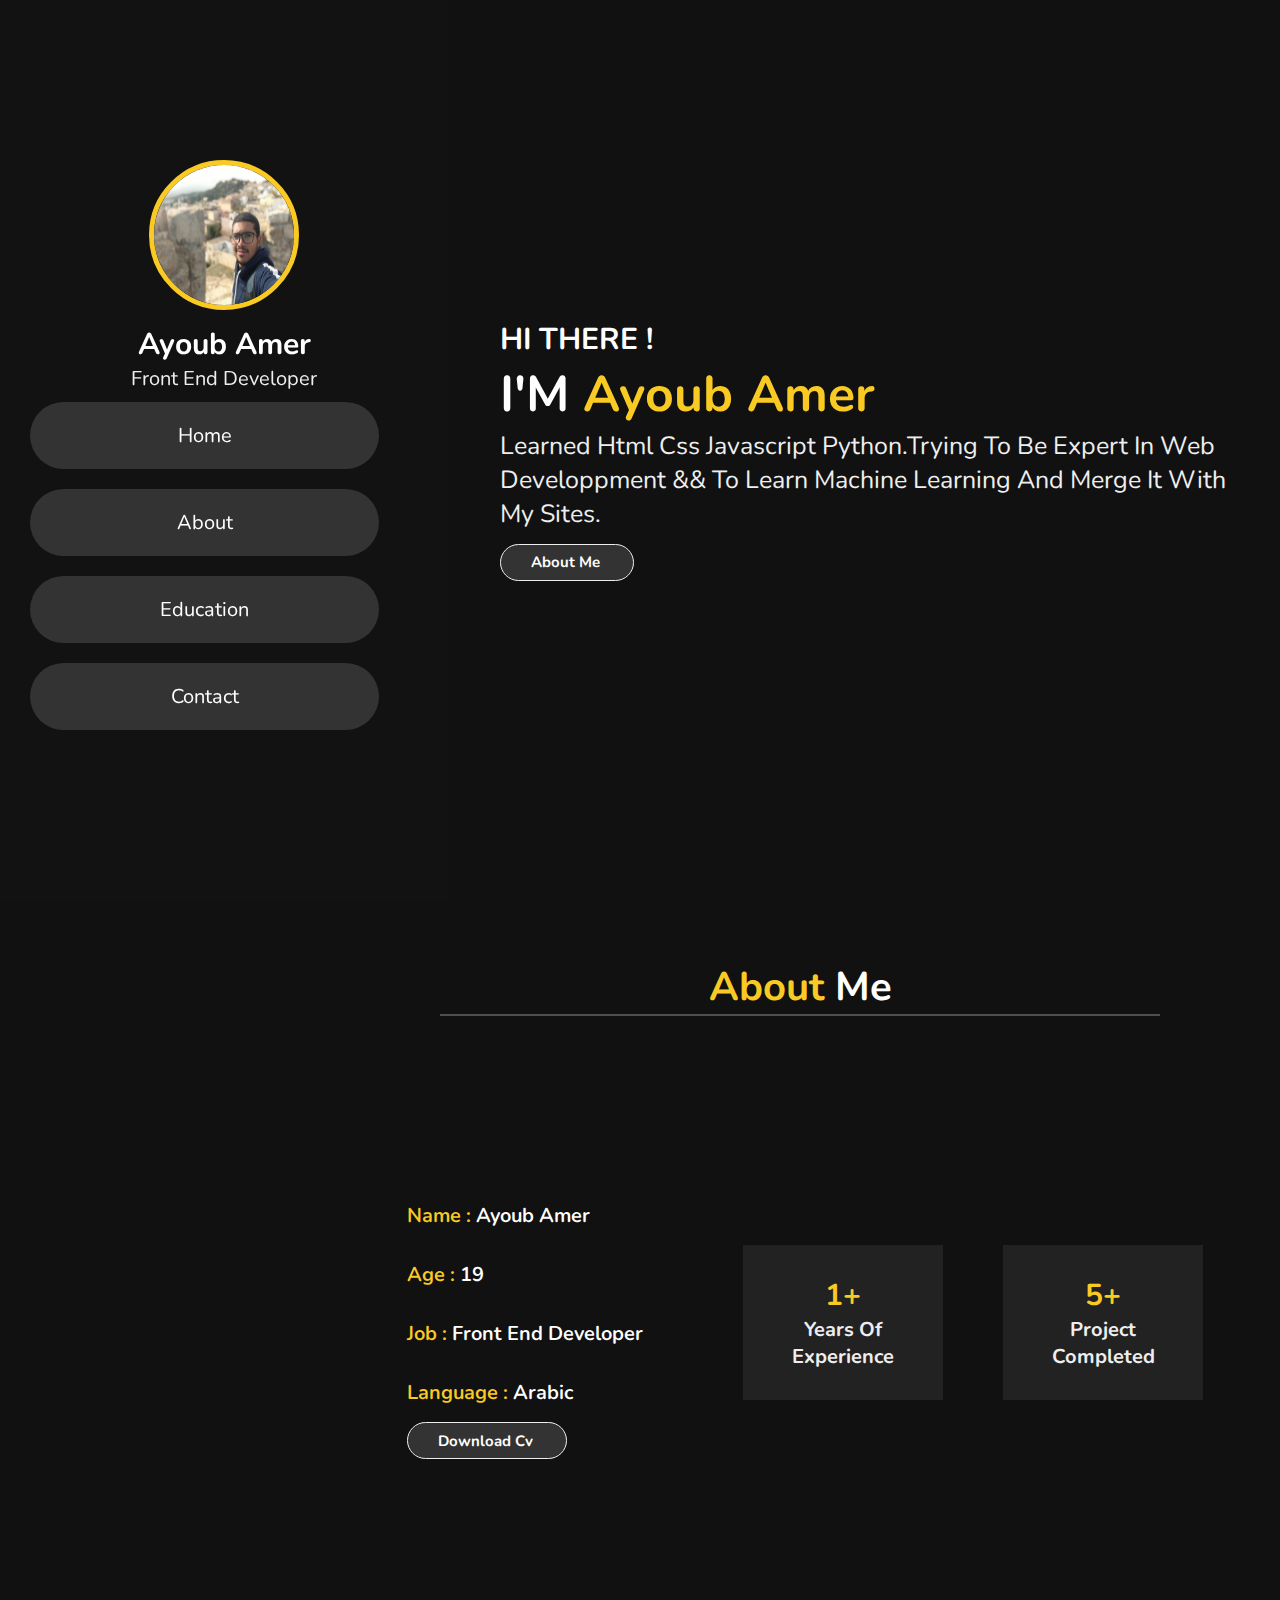
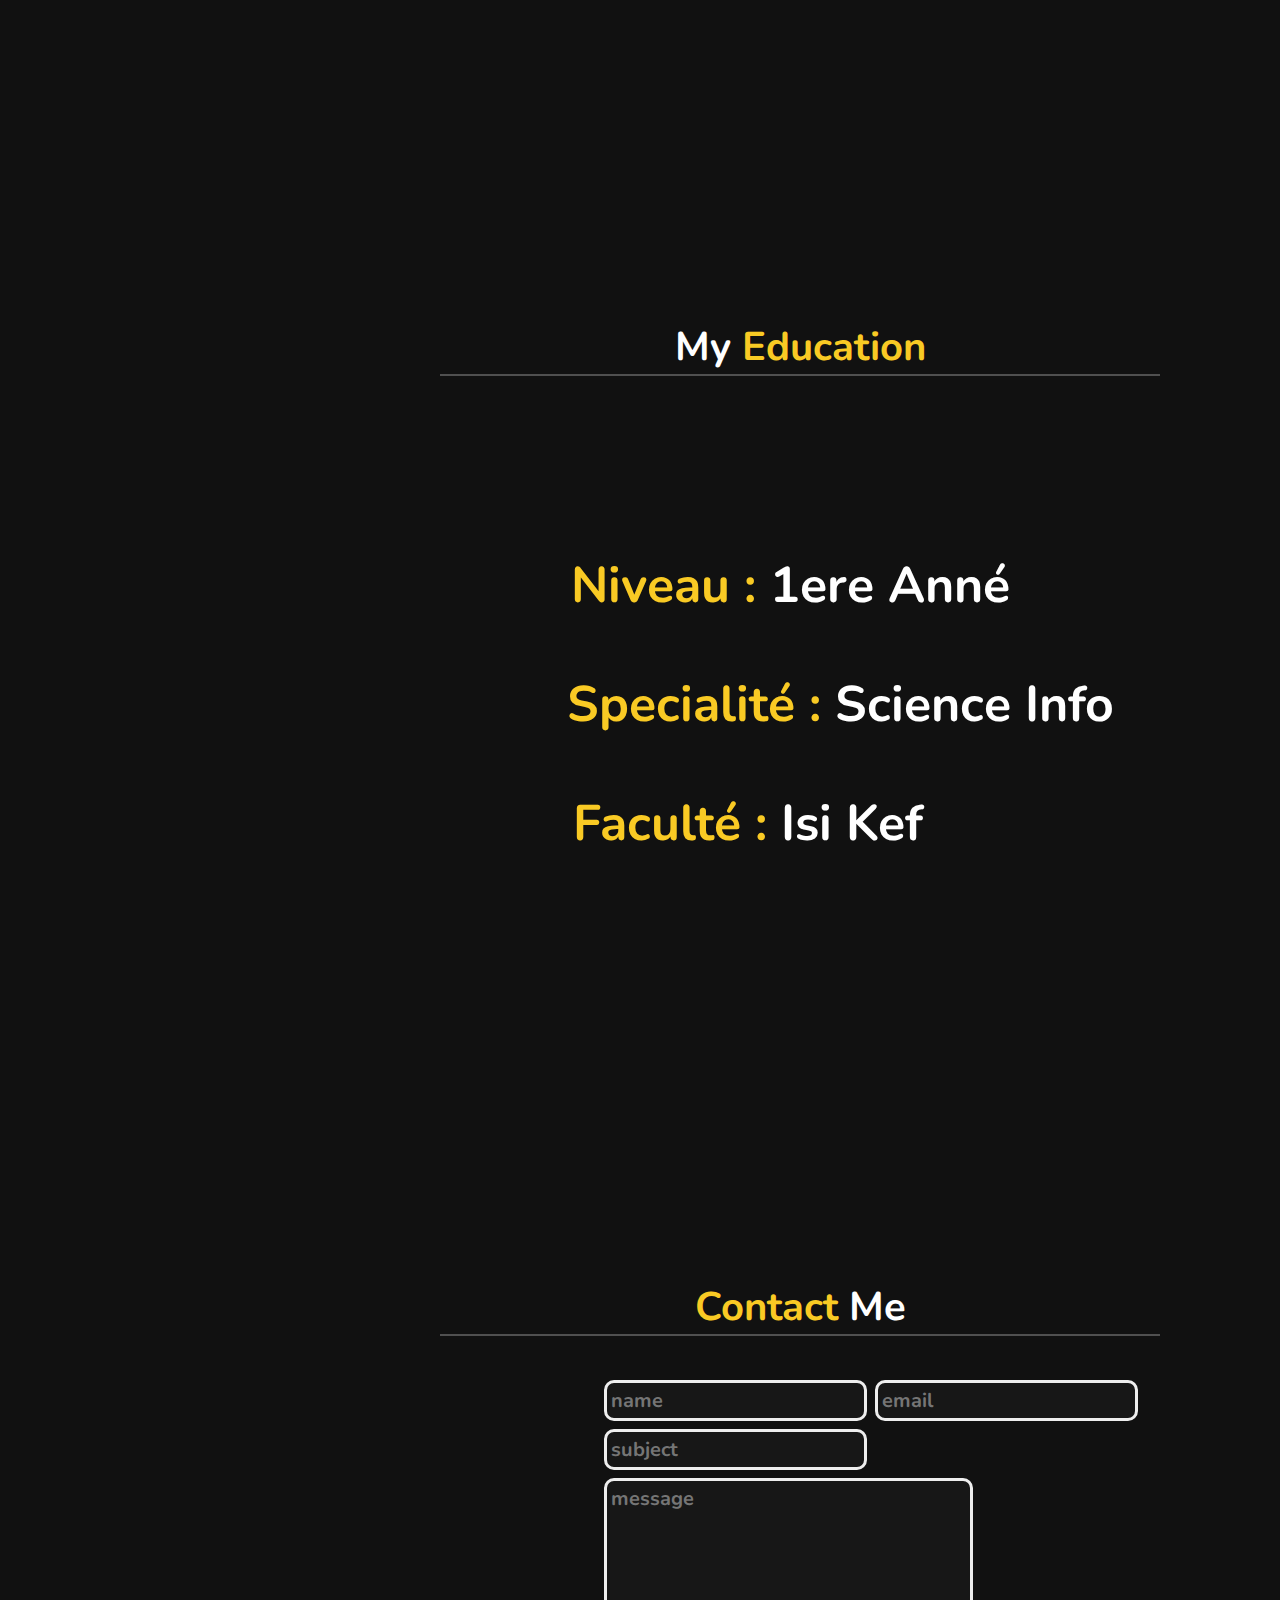
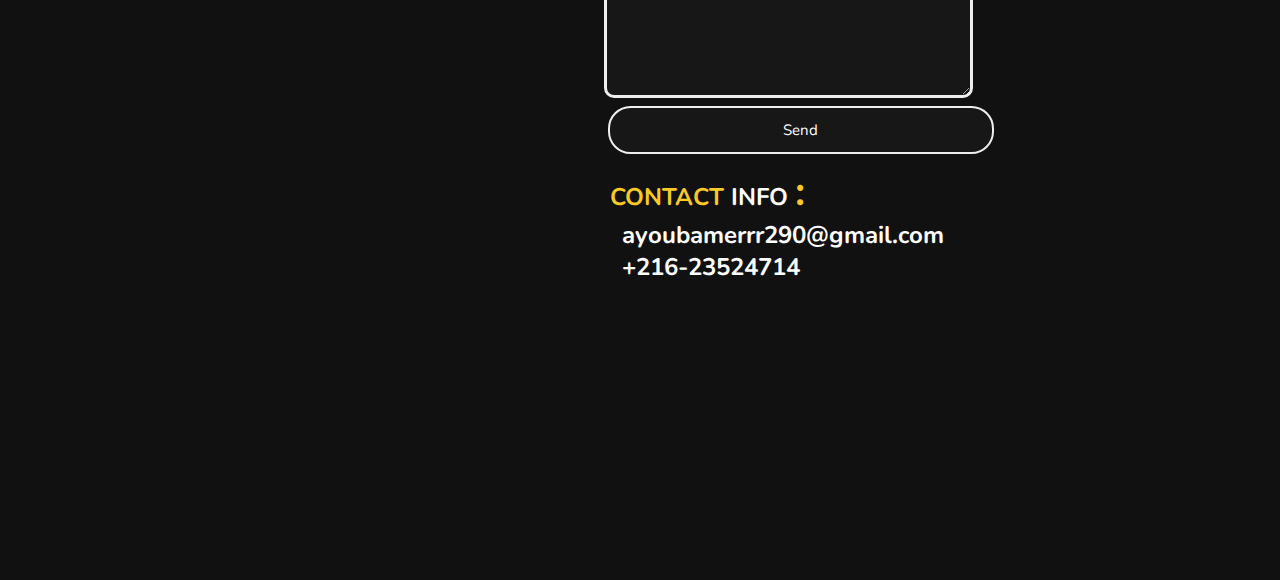
<file: index.html>
<!DOCTYPE html>
<html lang="en">

<head>
    <meta charset="UTF-8" />
    <meta http-equiv="X-UA-Compatible" content="IE=edge" />
    <meta name="viewport" content="width=device-width, initial-scale=1.0" />
    <title>Buoya Portfolio</title>
    <!-- Font Awseome Link  -->
    <link rel="stylesheet" href="https://cdnjs.cloudflare.com/ajax/libs/font-awesome/6.0.0-beta3/css/all.min.css" integrity="sha512-Fo3rlrZj/k7ujTnHg4CGR2D7kSs0v4LLanw2qksYuRlEzO+tcaEPQogQ0KaoGN26/zrn20ImR1DfuLWnOo7aBA==" crossorigin="anonymous" referrerpolicy="no-referrer"
    />
    <!-- Css File Link    -->
    <link rel="stylesheet" href="style.css" />
</head>

<body>
    <!-- Header Section Start  -->
    <header>
        <div class="user">
            <img src="images/user-pic.jpg" />
            <h3 class="name">Ayoub Amer</h3>
            <p class="job">Front End Developer</p>
        </div>
        <!-- Side Navbar Begin  -->
        <nav>
            <ul>
                <li><a href="#home">Home</a></li>
                <li><a href="#about">About</a></li>
                <li><a href="#education">Education</a></li>
                <li><a href="#contact">Contact</a></li>
            </ul>
        </nav>
        <!-- Side Navbar End  -->
    </header>
    <!-- Header Section End  -->
    <div id="menu" class="fas fa-bars"></div>
    <!-- Home Section Begin  -->
    <section class="home" id="home">
        <h3>HI THERE !</h3>
        <h1>I'M <span>Ayoub Amer</span></h1>
        <p>
            Learned html css javascript python.Trying To be Expert in Web developpment && To Learn machine learning and Merge it With my sites.
        </p>
        <a href="#about"><button class="btn">About Me <i class="fas fa-user"></i></button
      ></a>
    </section>
    <!-- Home Section End  -->
    <!-- About Section Begin  -->
    <section class="about" id="about">
        <h1 class="heading"><span>about </span>me</h1>
        <div class="row">
            <div class="info">
                <h3>name : <span>ayoub amer</span></h3>
                <h3>age : <span> 19 </span></h3>
                <h3>job : <span>front end developer</span></h3>
                <h3>language : <span>arabic</span></h3>
                <a href="cv.html" target="_blank"><button class="btn">
              download cv <i class="fas fa-download"></i></button
          ></a>
            </div>
            <div class="counter">
                <div class="box">
                    <span>1+</span>
                    <h3>years of experience</h3>
                </div>
                <div class="box">
                    <span>5+</span>
                    <h3>project completed</h3>
                </div>
            </div>
        </div>
    </section>
    <!-- About Section End  -->
    <!-- Education Section Start  -->
    <section class="education" id="education">
        <h1 class="heading head-edu">my <span>education</span></h1>
        <div class="container">
            <h3>niveau : <span> 1ere anné </span></h3>
            <h3>specialité : <span> science info</span></h3>
            <h3>faculté : <span> isi kef</span></h3>
        </div>
    </section>
    <!-- Education Section End  -->
    <!-- Contact Section Begin  -->
    <section class="contact" id="contact">
        <h1 class="heading"><span>contact </span>me</h1>
        <div class="row">
            <div class="content">
                <h3 class="title"><span>CONTACT </span> INFO <span> : </span></h3>
                <div class="info">
                    <h3><i class="fas fa-envelope"></i>ayoubamerrr290@gmail.com</h3>
                    <h3><i class="fas fa-phone"></i>+216-23524714</h3>
                </div>
            </div>
            <form action="https://formsubmit.co/ayoubamerrr290@gmail.com" method="POST">
                <input type="text" name="name" id="name" placeholder="name" class="box" required/>
                <input type="email" name="email" id="email" placeholder="email" class="box" required/>
                <input type="text" name="subject" id="subject" placeholder="subject" class="box" required/>
                <textarea name="message" id="msg" cols="30" rows="10" class="box msg" placeholder="message" required></textarea>
                <input type="hidden" name="_captcha" value="false" />
                <button type=" submit ">
            send <i class="fas fa-paper-plane"></i>
          </button> <input type="hidden" name="_next" value="https://ayoubbuoya.github.io/Personal-Portfolio/thanks.html">
            </form>
        </div>
    </section>
    <!-- Contact Section End  -->
    <!-- Scroll Top Button -->
    <!-- <a href="#home " class="top ">
      <img src=" ">
    </a> -->
    <!-- JQUERY  -->
    <script src="https://cdnjs.cloudflare.com/ajax/libs/jquery/3.6.0/jquery.min.js " integrity="sha512-894YE6QWD5I59HgZOGReFYm4dnWc1Qt5NtvYSaNcOP+u1T9qYdvdihz0PPSiiqn/+/3e7Jo4EaG7TubfWGUrMQ==" crossorigin=" anonymous " referrerpolicy="no-referrer "></script>
    <!-- jS fILE  -->
    <script src="script.js "></script>
</body>

</html>
</file>
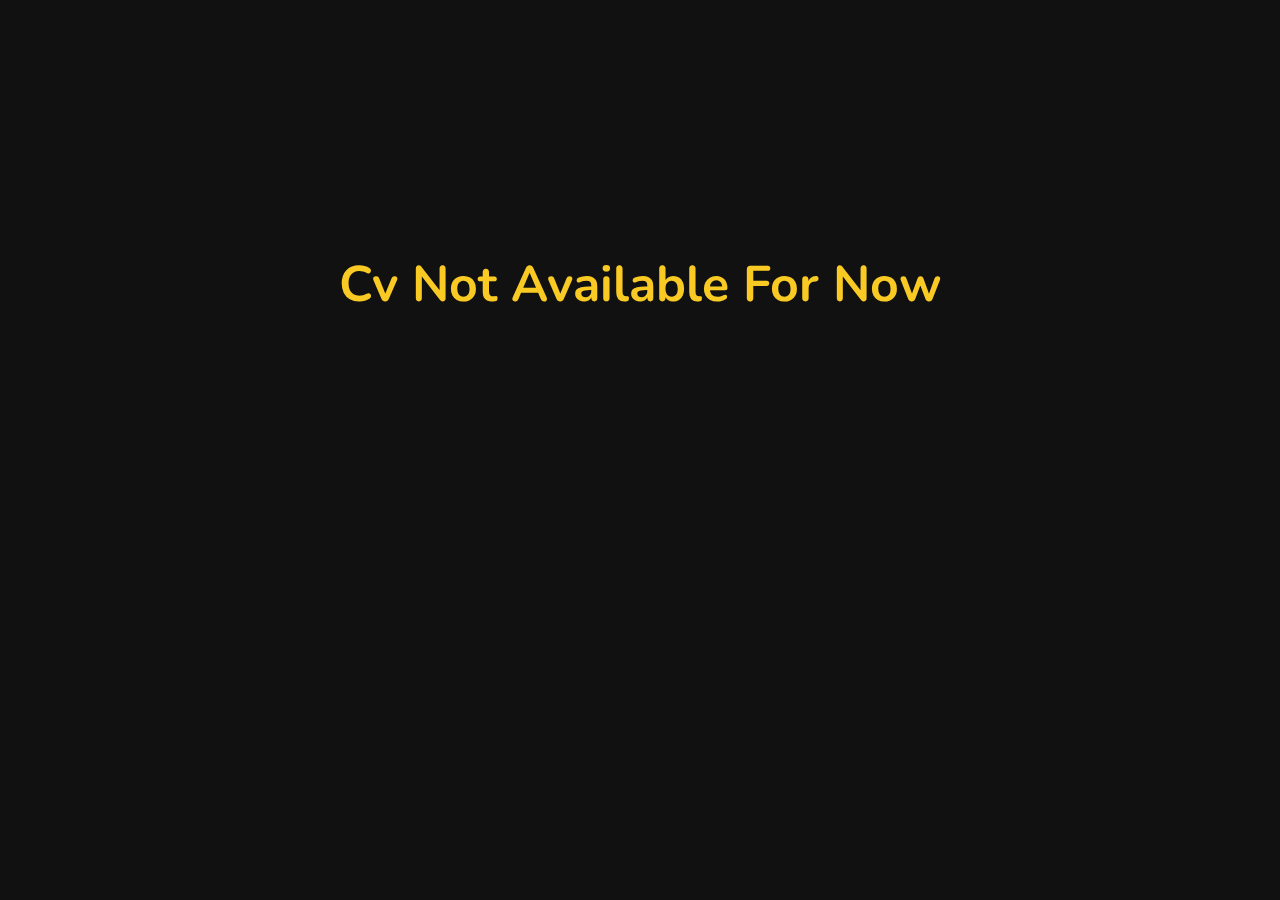
<file: cv.html>
<!DOCTYPE html>
<html lang="en">
  <head>
    <meta charset="UTF-8" />
    <meta http-equiv="X-UA-Compatible" content="IE=edge" />
    <meta name="viewport" content="width=device-width, initial-scale=1.0" />
    <title>Cv Download</title>
    <link rel="stylesheet" href="style.css" />
  </head>
  <body class="cv">
    <h1>cv not available for now</h1>
  </body>
</html>
</file>
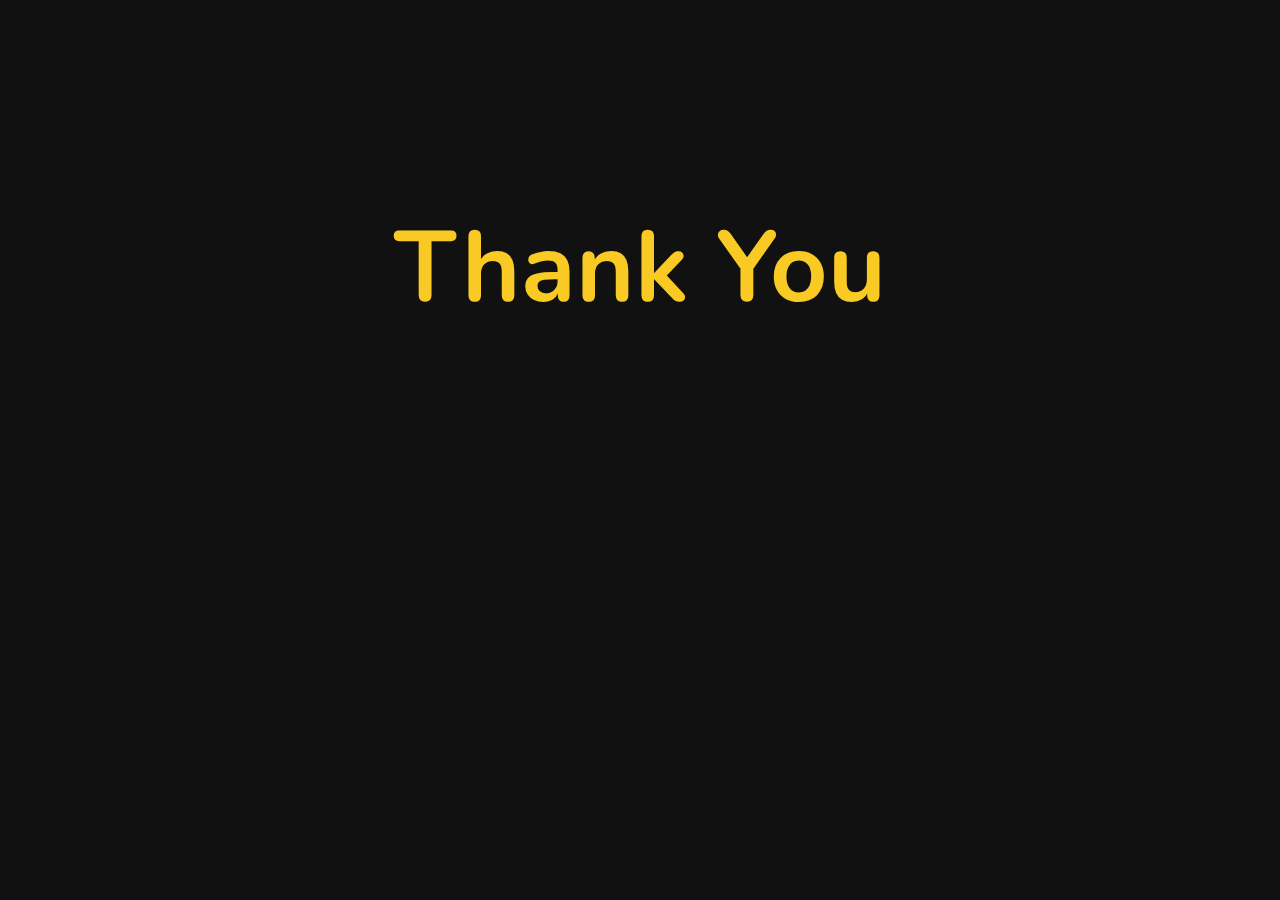
<file: thanks.html>
<!DOCTYPE html>
<html lang="en">

<head>
    <meta charset="UTF-8">
    <meta http-equiv="X-UA-Compatible" content="IE=edge">
    <meta name="viewport" content="width=device-width, initial-scale=1.0">
    <title>thanks page </title>
    <link rel="stylesheet" href="style.css">
</head>

<body>
    <h1 class="thank">Thank You </h1>
</body>

</html>
</file>
<file: style.css>
@import url("https://fonts.googleapis.com/css2?family=Nunito:ital,wght@0,300;0,400;0,500;0,600;0,700;0,800;0,900;1,300;1,400;1,500;1,600;1,700;1,800;1,900&family=Playfair+Display:ital,wght@0,800;0,900;1,500&family=Quicksand:wght@300;400;500;600;700&display=swap");
     :root {
        --yellow: #f9ca24;
    }
    /* General  */
    
    * {
        margin: 0;
        padding: 0;
        font-family: "Nunito", sans-serif;
        box-sizing: border-box;
        text-decoration: none;
        outline: none;
        border: none;
        text-transform: capitalize;
    }
    
    *::selection {
        background-color: var(--yellow);
        color: #333;
    }
    
    html {
        font-size: 62.5%;
        /* overflow-x: hidden; */
    }
    
    body {
        background-color: #111;
        /* overflow-x: hidden; */
    }
    
    section {
        min-height: 100vh;
    }
    
    p {
        text-transform: capitalize;
    }
    
    .btn {
        text-align: center;
        font-size: 1.5em;
        font-weight: bold;
        padding: 0.5em 2em;
        background-color: #333;
        color: #fff;
        border: solid 0.1em #eee;
        border-radius: 5em;
        cursor: pointer;
    }
    
    .btn:hover {
        background-color: var(--yellow);
        color: #111;
        border: solid 0.5em #333;
        transition-duration: 1s;
        font-weight: bold;
    }
    
    .btn i {
        font-size: 1em;
        padding-left: 0.2em;
    }
    
    .heading {
        color: #fff;
        text-align: center;
        font-size: 4em;
        margin: 1.5em 3em 3em 11em;
        border-bottom: 0.2rem solid #fff4;
    }
    
    .heading span {
        color: var(--yellow);
    }
    /* Header Start  */
    
    header {
        position: fixed;
        z-index: 100;
        height: 100%;
        width: 35%;
        background-color: #1a1a1a1a;
        /* background-color: red; */
        display: flex;
        align-items: center;
        justify-content: center;
        flex-direction: column;
        text-align: center;
    }
    
    header .user img {
        height: 15em;
        width: 15em;
        border-radius: 50%;
        /* object-fit: cover; */
        margin-bottom: 1em;
        margin-top: 2em;
        border: solid 0.5em var(--yellow);
        cursor: pointer;
    }
    
    header .user .name {
        font-size: 3em;
        color: #fff;
    }
    
    header .user .job {
        font-size: 2em;
        color: #eee;
    }
    
    header nav {
        width: 100%;
    }
    
    header nav ul {
        list-style: none;
        padding: 1em 3em;
    }
    
    header nav ul li a {
        width: 90%;
        display: block;
        font-size: 2em;
        background-color: #333;
        color: #fff;
        border-radius: 8em;
        margin-bottom: 1em;
        padding: 1em;
    }
    
    header nav ul li a:hover {
        background-color: var(--yellow);
        color: #111;
        border: solid 0.5em #333;
        transition-duration: 1s;
        font-weight: bolder;
        font-size: 2.3em;
    }
    /* Header End */
    
    #menu {
        position: fixed;
        right: 0.3em;
        top: 0.3em;
        font-size: 2.5em;
        background-color: #333;
        color: #fff;
        cursor: pointer;
        padding: 0.4em 0.5em;
        z-index: 100;
        display: none;
    }
    /* Home Section Begin  */
    
    .home {
        color: #fff;
        display: flex;
        flex-direction: column;
        justify-content: center;
        padding: 5em;
        padding-left: 50em;
    }
    
    .home h3 {
        font-size: 3em;
    }
    
    .home h1 {
        font-size: 5em;
    }
    
    .home h1 span {
        color: var(--yellow);
    }
    
    .home p {
        font-size: 2.5em;
        color: #eee;
        padding-bottom: 0.5em;
    }
    /* Home Section End  */
    /* About Section Begin  */
    /* .about {
  color: white;
} */
    
    .about .row {
        display: flex;
        align-items: center;
        justify-content: center;
        flex-wrap: wrap;
        padding-left: 1em;
    }
    
    .about .row .info {
        /* flex: 1 1 48em; */
        padding: 5em;
        margin-left: 30em;
    }
    
    .about .row .info h3 {
        color: var(--yellow);
        font-size: 2em;
        padding: 0.8em 0;
        font-weight: 650;
    }
    
    .about .row .info h3 span {
        color: #fff;
    }
    
    .about .row .counter {
        display: flex;
        /* flex: 1 1 49em; */
        justify-content: center;
        flex-wrap: wrap;
        margin-left: 2em;
    }
    
    .about .row .counter .box {
        background-color: #222;
        width: 20em;
        text-align: center;
        margin: 3em;
        padding: 3em;
        cursor: pointer;
    }
    
    .about .row .counter .box:hover {
        background-color: #111;
        border-radius: 5em;
        transition-duration: 1s;
    }
    
    .about .row .counter .box span {
        color: var(--yellow);
        font-weight: bold;
        font-size: 3em;
    }
    
    .about .row .counter .box h3 {
        color: #eee;
        font-size: 2em;
    }
    /* About Section End */
    /* Cv Page Start  */
    
    .cv h1 {
        display: flex;
        justify-content: center;
        flex-wrap: wrap;
        color: var(--yellow);
        text-align: center;
        font-size: 5em;
        margin-top: 3em;
        padding: 2em;
    }
    /* Cv Page End */
    /* Education Section Start */
    
    .education .container {
        display: flex;
        flex-direction: column;
        align-items: center;
        justify-content: center;
        flex-wrap: wrap;
        margin-top: 15em;
        margin-left: 30em;
    }
    
    .education .container h3 {
        color: var(--yellow);
        font-size: 5em;
        padding: 0.5em;
    }
    
    .education .container h3:nth-of-type(2) {
        margin-left: 2em;
    }
    
    .education .container h3:nth-of-type(3) {
        margin-right: 1.7em;
    }
    
    .education .container h3 span {
        color: #fff;
    }
    /* Education Section End */
    /* Contact Section Begin  */
    
    .contact .row {
        color: white;
        display: flex;
        flex-direction: column-reverse;
        justify-content: center;
        align-items: center;
        flex-wrap: wrap;
    }
    
    .contact .row .content {
        margin-left: 18em;
        padding-top: 1em;
    }
    
    .contact .row .content h3 {
        font-size: 2.4em;
        text-transform: none;
    }
    
    .contact .row .content h3 i {
        padding-right: .5em;
    }
    
    .contact .row .content h3 span {
        color: var(--yellow);
    }
    
    .contact .row .content h3 span:nth-of-type(2) {
        font-weight: bold;
        font-size: 1.7em;
    }
    
    .contact .row form {
        display: flex;
        flex-wrap: wrap;
        margin-left: 60em;
        margin-top: -8em;
    }
    
    .contact .row form .box {
        margin: 0.2em;
        padding-right: 0.2em;
        background-color: #3333;
        color: #fff;
        font-size: 2em;
        font-weight: bold;
        border: solid 0.15em #eee;
        border-radius: 0.5em;
        text-transform: none;
        padding: 0.2em;
    }
    
    .contact .row form .msg {
        margin-right: 20em;
        margin-bottom: 0.4em;
        height: 11em;
    }
    
    .contact .row form button {
        width: 50%;
        margin-left: 0.5em;
        padding: 0.8em;
        background-color: #3333;
        color: #fff;
        font-size: 1.5em;
        border: solid 0.15em #eee;
        border-radius: 1.5em;
        cursor: pointer;
    }
    
    .contact .row form button:hover {
        background-color: var(--yellow);
        color: #111;
        border: solid 0.5em #333;
        transition-duration: 1s;
        font-weight: bold;
    }
    /* Contact Section End  */
    /* Scroll Top Button  */
    /* .top {
  background-color: red;
} */
    /* Thank Page */
    .thank {
        font-size: 10em;
        display: flex;
        justify-content: center;
        padding: 2em;
        color: var(--yellow);
        background-color: #111;
    }
    /* Media Queries */
    
    @media (max-width: 1200px) {
        html {
            font-size: 55%;
        }
    }
    
    @media (max-width: 991px) {
        /* Disable The Header View and change it with the menu button    */
        header {
            left: -200%;
        }
        #menu {
            display: block;
        }
        /* Disable The Header View and change it with the menu button    */
        header.toggle {
            left: 0%;
        }
        .home {
            padding: 5em;
        }
        .about .row .info {
            margin-left: 1em;
        }
        .heading {
            margin-left: 2em;
        }
        .education .container {
            margin-left: 1em;
        }
        .education .container h3 {
            font-size: 3.5em;
        }
        .contact .row form {
            margin: 0 3em;
        }
        .contact .row form .box {
            padding: .2em;
        }
        .contact .row form .msg {
            width: 42em;
        }
        .contact .row .content {
            margin-left: 0;
            margin-right: 90em;
        }
        .contact .row .content h3 i {
            padding-right: -5em;
        }
    }
    
    @media (max-width: 768px) {
        html {
            font-size: 50%;
        }
        .education .container {
            margin-top: 25em;
            margin-right: 4em;
        }
        @media (max-width: 474px) {
            header {
                width: 60%;
            }
            .education .container h3 {
                font-size: 3em;
            }
            .head-edu {
                margin: 1.5em;
            }
        }
        @media (max-width: 400px) {
            header {
                width: 100%;
            }
            .about .row .counter .box {
                width: 100%;
                margin-left: 0;
            }
        }
</file>
